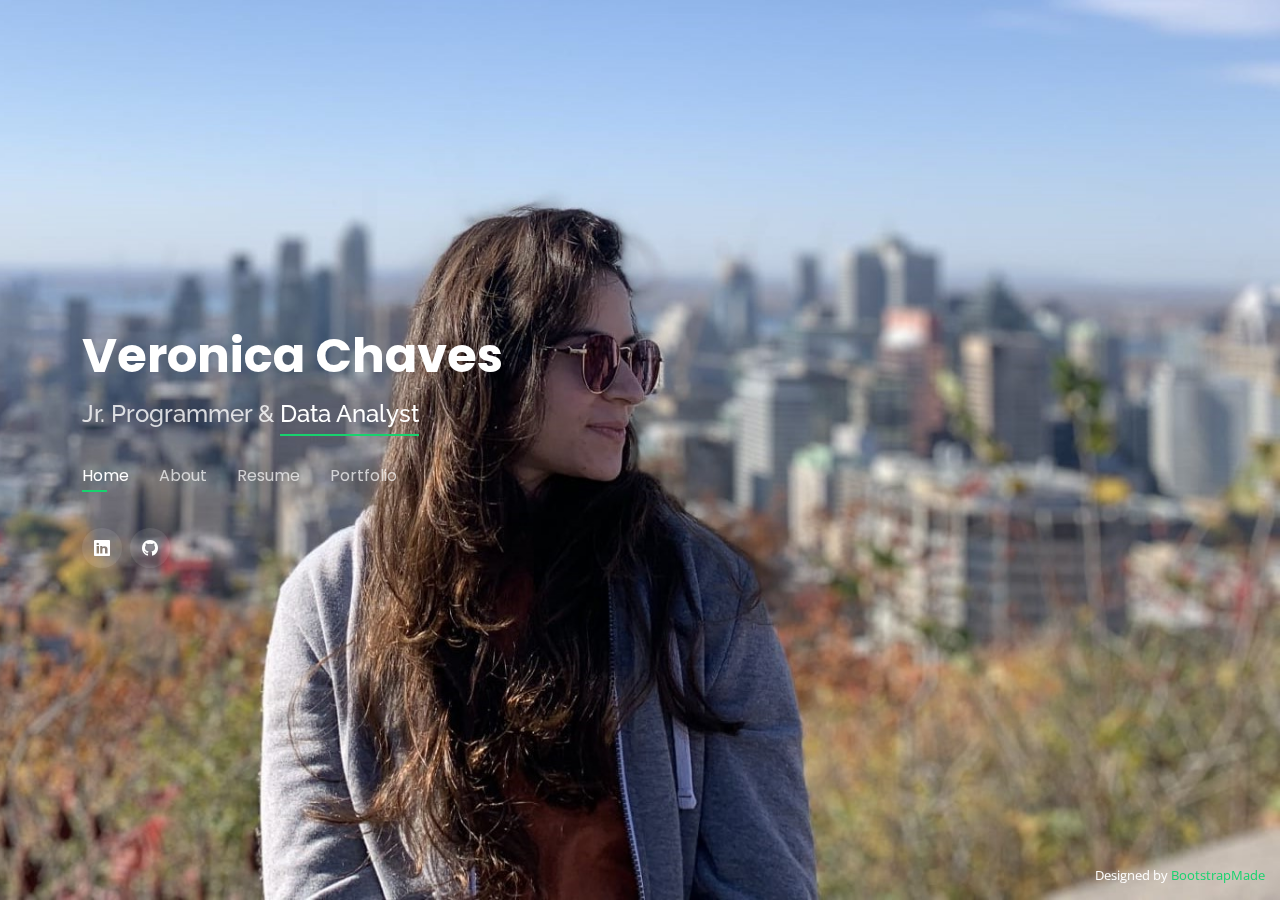
<file: index.html>
<!DOCTYPE html>
<html lang="en">

<head>
  <meta charset="utf-8">
  <meta content="width=device-width, initial-scale=1.0" name="viewport">

  <title>Veronica Chaves</title>
  <meta content="" name="description">
  <meta content="" name="keywords">

  <!-- Favicons -->
  <link href="assets/img/V_png.png" rel="icon">
  <link href="assets/img/V_png.png" rel="apple-touch-icon">

  <!-- Google Fonts -->
  <link href="https://fonts.googleapis.com/css?family=Open+Sans:300,300i,400,400i,600,600i,700,700i|Raleway:300,300i,400,400i,500,500i,600,600i,700,700i|Poppins:300,300i,400,400i,500,500i,600,600i,700,700i" rel="stylesheet">

  <!-- Vendor CSS Files -->
  <link href="assets/vendor/bootstrap/css/bootstrap.min.css" rel="stylesheet">
  <link href="assets/vendor/bootstrap-icons/bootstrap-icons.css" rel="stylesheet">
  <link href="assets/vendor/boxicons/css/boxicons.min.css" rel="stylesheet">
  <link href="assets/vendor/glightbox/css/glightbox.min.css" rel="stylesheet">
  <link href="assets/vendor/remixicon/remixicon.css" rel="stylesheet">
  <link href="assets/vendor/swiper/swiper-bundle.min.css" rel="stylesheet">


  <!-- Template Main CSS File -->
  <link href="assets/css/style.css" rel="stylesheet">

  <!-- =======================================================
  * Template Name: Personal
  * Updated: Sep 18 2023 with Bootstrap v5.3.2
  * Template URL: https://bootstrapmade.com/personal-free-resume-bootstrap-template/
  * Author: BootstrapMade.com
  * License: https://bootstrapmade.com/license/
  ======================================================== -->
</head>

<body>

  <!-- ======= Header ======= -->
  <header id="header">
    <div class="container">

      <h1><a href="index.html">Veronica Chaves</a></h1>
      <!-- Uncomment below if you prefer to use an image logo -->
      <!-- <a href="index.html" class="mr-auto"><img src="assets/img/logo.png" alt="" class="img-fluid"></a> -->
      <h2>Jr. Programmer & <span>Data Analyst</span> </h2>

      <nav id="navbar" class="navbar">
        <ul>
          <li><a class="nav-link active" href="#header">Home</a></li>
          <li><a class="nav-link" href="#about">About</a></li>
          <li><a class="nav-link" href="#resume">Resume</a></li>
          <li><a class="nav-link" href="#portfolio">Portfolio</a></li>
        </ul>
        <i class="bi bi-list mobile-nav-toggle"></i>
      </nav><!-- .navbar -->

      <div class="social-links">
        <a href="https://www.linkedin.com/in/veronica-chaves/" class="linkedin"><i class="bi bi-linkedin"></i></a>
        <a href="https://github.com/verdadenitaliano" class="git"><i class="bi bi-github"></i></a>
      </div>

    </div>
  </header><!-- End Header -->

  <!-- ======= About Section ======= -->
  <section id="about" class="about">

    <!-- ======= About Me ======= -->
    <div class="about-me container">

      <div class="section-title">
        <h2>About</h2>
        <p>More about me</p>
      </div>

      <div class="row">
        <div class="col-lg-4" data-aos="fade-right">
          <img src="assets/img/vero_new.jpg" class="img-fluid" alt="">
        </div>
        <div class="col-lg-8 pt-4 pt-lg-0 content" data-aos="fade-left">
          <h3>Technology Information Analyst</h3>
          <p class="fst-italic">
          Junior Programmer Analyst in multiple languages and technologies. 
          Problem solver, committed to lifelong learning and improvement. 
          Passionate about reasearching, crafting solutions and fostering teamwork. 
          Ready to tackle new challenges.
          </p>
          <div class="row">
            <div class="col-lg-6">
              <ul>
                <li><i class="bi bi-chevron-right"></i> <strong>Data Analysis</strong></li>
                <li><i class="bi bi-chevron-right"></i> <strong>Software Development</strong></li>
                <li><i class="bi bi-chevron-right"></i> <strong>Database Administration</strong></li>
                <li><i class="bi bi-chevron-right"></i> <strong>Quality Assurance</strong></li>
              </ul>
            </div>
            <div class="col-lg-6">
              <ul>
                <li><i class="bi bi-chevron-right"></i> <strong>Email:</strong> <span>jvchavesrestrepo@hotmail.com</span></li>
                <li><i class="bi bi-chevron-right"></i> <strong>Phone:</strong> <span>438-929-6026</span></li>
                <li><i class="bi bi-chevron-right"></i> <strong>City:</strong> <span>Montreal</span></li>
                <li><i class="bi bi-chevron-right"></i> <strong>Degree:</strong> <span>Bachelor/AEC</span></li>
              </ul>
            </div>
          </div>
          <p>
            My customer service expertise sets me apart in the tech industry. 
            I understand the importance of listening to clients' needs, addressing their concerns, 
            and providing them with the best possible support. 
          <br>
          <br>
            My approach is not just technical but also ensuring a positive and seamless experience for users.
            My curiosity drives me to explore deeply, and my adaptability and teamwork ensure I thrive in dynamic environments.
          </p>
        </div>
      </div>

    </div><!-- End About Me -->

    <!-- ======= Counts ======= -->
    <div class="counts container">

      <div class="row">

        <div class="col-lg-3 col-md-6">
          <div class="count-box">
            <i class="bi bi-emoji-smile"></i>
            <span data-purecounter-start="8" data-purecounter-end="5" data-purecounter-duration="1" class="purecounter"></span>
            <p>Python, C#, JavaScript, React, Golang, Java, Android</p>
          </div>
        </div>

        <div class="col-lg-3 col-md-6 mt-5 mt-md-0">
          <div class="count-box">
            <i class="bi bi-journal-richtext"></i>
            <span data-purecounter-start="10" data-purecounter-end="4" data-purecounter-duration="1" class="purecounter"></span>
            <p>MSSQL, MySQL, MongoDB, Firebase</p>
          </div>
        </div>

        <div class="col-lg-3 col-md-6 mt-5 mt-lg-0">
          <div class="count-box">
            <i class="bi bi-headset"></i>
            <span data-purecounter-start="5" data-purecounter-end="3" data-purecounter-duration="1" class="purecounter"></span>
            <p>Trilingual: 
              <br>
              English, French, Spanish</p>
          </div>
        </div>

        <div class="col-lg-3 col-md-6 mt-5 mt-lg-0">
          <div class="count-box">
            <i class="bi bi-list"></i>
            <span data-purecounter-start="20" data-purecounter-end="4" data-purecounter-duration="1" class="purecounter"></span>
            <p>Resources: 
              <br>
              Git, Restful API, Agil, Scrum</p>
          </div>
        </div>

      </div>

    </div><!-- End Counts -->

    <!-- ======= Testimonials ======= -->
    <div class="testimonials container">

      <div class="section-title">
        <h2>Quotes</h2>
      </div>

      <div class="testimonials-slider swiper" data-aos="fade-up" data-aos-delay="10000">
        <div class="swiper-wrapper">

          <div class="swiper-slide">
            <div class="testimonial-item">
              <p>
                <i class="bx bxs-quote-alt-left quote-icon-left"></i>
                Mental models influence your thinking, problem-solving approach, 
                and your ability to discern relevant information while disregarding the irrelevant. These mental models constitute your cognitive skillset.
                <i class="bx bxs-quote-alt-right quote-icon-right"></i>
              </p>
              <h3>Mental Models</h3>
            </div>
          </div><!-- End testimonial item -->

          <div class="swiper-slide">
            <div class="testimonial-item">
              <p>
                <i class="bx bxs-quote-alt-left quote-icon-left"></i>
                Double loop learning involves updating your views based on new evidence and experiences, while single loop learning entails repeating the same mistakes. 
                Embrace double loop learning by reflecting on experiences, gathering fresh data, and actively seeking feedback.
                <i class="bx bxs-quote-alt-right quote-icon-right"></i>
              </p>
              <h3>Learning from experience and reflection </h3>
            </div>
          </div><!-- End testimonial item -->

          <div class="swiper-slide">
            <div class="testimonial-item">
              <p>
                <i class="bx bxs-quote-alt-left quote-icon-left"></i>
                If you know the first principles of something, you can build the rest of your knowledge around them to produce something new.
                <i class="bx bxs-quote-alt-right quote-icon-right"></i>
              </p>
              <h3>First principles thinking</h3>
            </div>
          </div><!-- End testimonial item -->
        </div>
        <div class="swiper-pagination"></div>
      </div>
      <div class="owl-carousel testimonials-carousel">
      </div>
    </div><!-- End Testimonials  -->

  </section><!-- End About Section -->

  <!-- ======= Resume Section ======= -->
  <section id="resume" class="resume">
    <div class="container">

      <div class="section-title">
        <h2>Resume</h2>
      </div>

      <div class="d-flex align-items-center">

        <a href="./CV_Veronica_Chaves.pdf" class="btn btn-primary rounded" target="_blank">Download CV</a>

      </div>

      <div class="row">
        <div class="col-lg-6">
          <h3 class="resume-title">Sumary</h3>
          <div class="resume-item pb-0">
            <h4>Veronica Chaves</h4>
            <p><em>I'm a self-driven analyst with strong multitasking abilities, 
              adept at handling multiple priorities with precision and attention to detail. 
              With over 5 years of experience in the airline industry, 
              I've demonstrated my capability to excel both independently and collaboratively within a team.</em></p>
            <p>
            <ul>
              <li>Montreal, CA</li>
              <li>(438) 438-929-6026</li>
              <li>veronicachavesrestrepo@gmail.com</li>
            </ul>
            </p>
          </div>

          <h3 class="resume-title">Education</h3>
          <div class="resume-item">
            <h4>AEC Technology Information Programmer Analyst </h4>
            <h5>2022 - 2023</h5>
            <p><em>La Salle College, Montreal, CA</em></p>
            <p>Locate, collect and analyze data on the information processing needs of users; 
              to carry out data modeling and processing to develop applications.</p>
          </div>
          <div class="resume-item">
            <h4>Bachelor of Modern Languages</h4>
            <h5>2016 - 2020</h5>
            <p><em>EAN University, Bogota, CO</em></p>
            <p>Assertive and communicative people with critical thinking; affinity for reading, verbal and written communication; 
              with a special interest in knowing and understanding their own language and other foreign languages and their cultures</p>
          </div>
        </div>
        <div class="col-lg-6">
          <h3 class="resume-title">Professional Experience</h3>
          <div class="resume-item">
            <h4>Customer Service Representative</h4>
            <h5>Jan 2023 - Present</h5>
            <p><em>i2c inc, Montreal, CA </em></p>
            <p>
            <ul>
              <li>Provide customer support to consumer cardholders through phone and email.</li>
              <li>Efficient comunication with relevant groups and timely reports to responsecustomer inquiries.</li>
              <li>Analize and troubleshooting reported issues on call, following SOP's and stayingabreast with regulations and best practices.</li>
            </ul>
            </p>
          </div>
          <div class="resume-item">
            <h4>Regional Pricing Analyst - MIDAME</h4>
            <h5>2019 - 2021</h5>
            <p><em>AIRFRANCE KLM, Bogota, CO</em></p>
            <p>
            <ul>
              <li>Participated in the definition of fares levels and conditions according to thedistribution channels and improved the existing processes.</li>
              <li>Developed successful pricing strategies to increase revenue and market shares.</li>
              <li>Analyze market dynamics, competitors strategies and perform benchmarks.</li>
              <li>Effectively communicate pricing strategy to management and markets.</li>
            </ul>
            </p>
          </div>
        </div>
      </div>

    </div>
  </section><!-- End Resume Section -->

 <!-- ======= Portfolio Section ======= -->
  <section id="portfolio" class="portfolio">
    <div class="container">

      <div class="section-title">
        <h2>Portfolio</h2>
      </div>

      <div class="row">
        <div class="col-lg-12 d-flex justify-content-center">
          <ul id="portfolio-flters">
            <li data-filter="*" class="filter-active">All</li>
            <li data-filter=".filter-app">App</li>
            <li data-filter=".filter-web">Web</li>
          </ul>
        </div>
      </div>

      <div class="row portfolio-container">

        <div class="col-lg-4 col-md-6 portfolio-item filter-app">
          <div class="portfolio-wrap">
            <img src="assets/img/portfolio/grocery_receipt.png" class="img-fluid" alt="">
            <div class="portfolio-info">
              <h4>Receipt Image-Text Recognition</h4>
              <p>Python, FastAPI</p>
              <div class="portfolio-links">
                <a href="assets/img/portfolio/grocery_receipt.png" data-gallery="portfolioGallery" class="portfolio-lightbox" title="Image-Text Recognition"><i class="bx bx-plus"></i></a>
                <a href="portfolio-details.html" data-gallery="portfolioDetailsGallery" data-glightbox="type: external" class="portfolio-details-lightbox" title="Portfolio Details"><i class="bx bx-link"></i></a>
              </div>
            </div>
          </div>
        </div>

        <div class="col-lg-4 col-md-6 portfolio-item filter-web">
          <div class="portfolio-wrap">
            <img src="assets/img/portfolio/expenses.jpg" class="img-fluid" alt="">
            <div class="portfolio-info">
              <h4>Grocery Expenses Calculation</h4>
              <p>React JS, HTML, CSS</p>
              <div class="portfolio-links">
                <a href="assets/img/portfolio/expenses.jpg" data-gallery="portfolioGallery" class="portfolio-lightbox" title="Grocery Calculation"><i class="bx bx-plus"></i></a>
                <a href="portfolio-details.html" data-gallery="portfolioDetailsGallery" data-glightbox="type: external" class="portfolio-details-lightbox" title="Portfolio Details"><i class="bx bx-link"></i></a>
              </div>
            </div>
          </div>
        </div>

        <div class="col-lg-4 col-md-6 portfolio-item filter-app">
          <div class="portfolio-wrap">
            <img src="assets/img/portfolio/student_portal.png" class="img-fluid" alt="">
            <div class="portfolio-info">
              <h4>Student Management Portal</h4>
              <p>C#, MSSQL</p>
              <div class="portfolio-links">
                <a href="assets/img/portfolio/portfolio-3.jpg" data-gallery="portfolioGallery" class="portfolio-lightbox" title="Student Portal"><i class="bx bx-plus"></i></a>
                <a href="portfolio-details.html" data-gallery="portfolioDetailsGallery" data-glightbox="type: external" class="portfolio-details-lightbox" title="Portfolio Details"><i class="bx bx-link"></i></a>
              </div>
            </div>
          </div>
        </div>

        <div class="col-lg-4 col-md-6 portfolio-item filter-web">
          <div class="portfolio-wrap">
            <img src="assets/img/portfolio/stock_tracker.png" class="img-fluid" alt="">
            <div class="portfolio-info">
              <h4>Stock Tracker</h4>
              <p>React JS, Golang</p>
              <div class="portfolio-links">
                <a href="assets/img/portfolio/stock_tracker.png" data-gallery="portfolioGallery" class="portfolio-lightbox" title="Stock Tracker"><i class="bx bx-plus"></i></a>
                <a href="portfolio-details.html" data-gallery="portfolioDetailsGallery" data-glightbox="type: external" class="portfolio-details-lightbox" title="Portfolio Details"><i class="bx bx-link"></i></a>
              </div>
            </div>
          </div>
        </div>

        <div class="col-lg-4 col-md-6 portfolio-item filter-app">
          <div class="portfolio-wrap">
            <img src="assets/img/portfolio/bankify.png" class="img-fluid" alt="">
            <div class="portfolio-info">
              <h4>Bankify</h4>
              <p>Java, XML, Android Studio</p>
              <div class="portfolio-links">
                <a href="assets/img/portfolio/bankify.png" data-gallery="portfolioGallery" class="portfolio-lightbox" title="Bankify"><i class="bx bx-plus"></i></a>
                <a href="portfolio-details.html" data-gallery="portfolioDetailsGallery" data-glightbox="type: external" class="portfolio-details-lightbox" title="Portfolio Details"><i class="bx bx-link"></i></a>
              </div>
            </div>
          </div>
        </div>

        <div class="col-lg-4 col-md-6 portfolio-item filter-app">
          <div class="portfolio-wrap">
            <img src="assets/img/portfolio/race_game.png" class="img-fluid" alt="">
            <div class="portfolio-info">
              <h4>Retro game</h4>
              <p>C++</p>
              <div class="portfolio-links">
                <a href="assets/img/portfolio/race_game.png" data-gallery="portfolioGallery" class="portfolio-lightbox" title="Retro Game"><i class="bx bx-plus"></i></a>
                <a href="portfolio-details.html" data-gallery="portfolioDetailsGallery" data-glightbox="type: external" class="portfolio-details-lightbox" title="Portfolio Details"><i class="bx bx-link"></i></a>
              </div>
            </div>
          </div>
        </div>
        
      </div>
    </div>
  </section><!-- End Portfolio Section -->

  <div class="credits">
    <!-- All the links in the footer should remain intact. -->
    <!-- You can delete the links only if you purchased the pro version. -->
    <!-- Licensing information: https://bootstrapmade.com/license/ -->
    <!-- Purchase the pro version with working PHP/AJAX contact form: https://bootstrapmade.com/personal-free-resume-bootstrap-template/ -->
    Designed by <a href="https://bootstrapmade.com/">BootstrapMade</a>
  </div>

  <!-- Vendor JS Files -->
  <script src="assets/vendor/purecounter/purecounter_vanilla.js"></script>
  <script src="assets/vendor/bootstrap/js/bootstrap.bundle.min.js"></script>
  <script src="assets/vendor/glightbox/js/glightbox.min.js"></script>
  <script src="assets/vendor/isotope-layout/isotope.pkgd.min.js"></script>
  <script src="assets/vendor/swiper/swiper-bundle.min.js"></script>
  <script src="assets/vendor/waypoints/noframework.waypoints.js"></script>
  <script src="assets/vendor/php-email-form/validate.js"></script>

  <!-- Template Main JS File -->
  <script src="assets/js/main.js"></script>

</body>

</html>
</file>
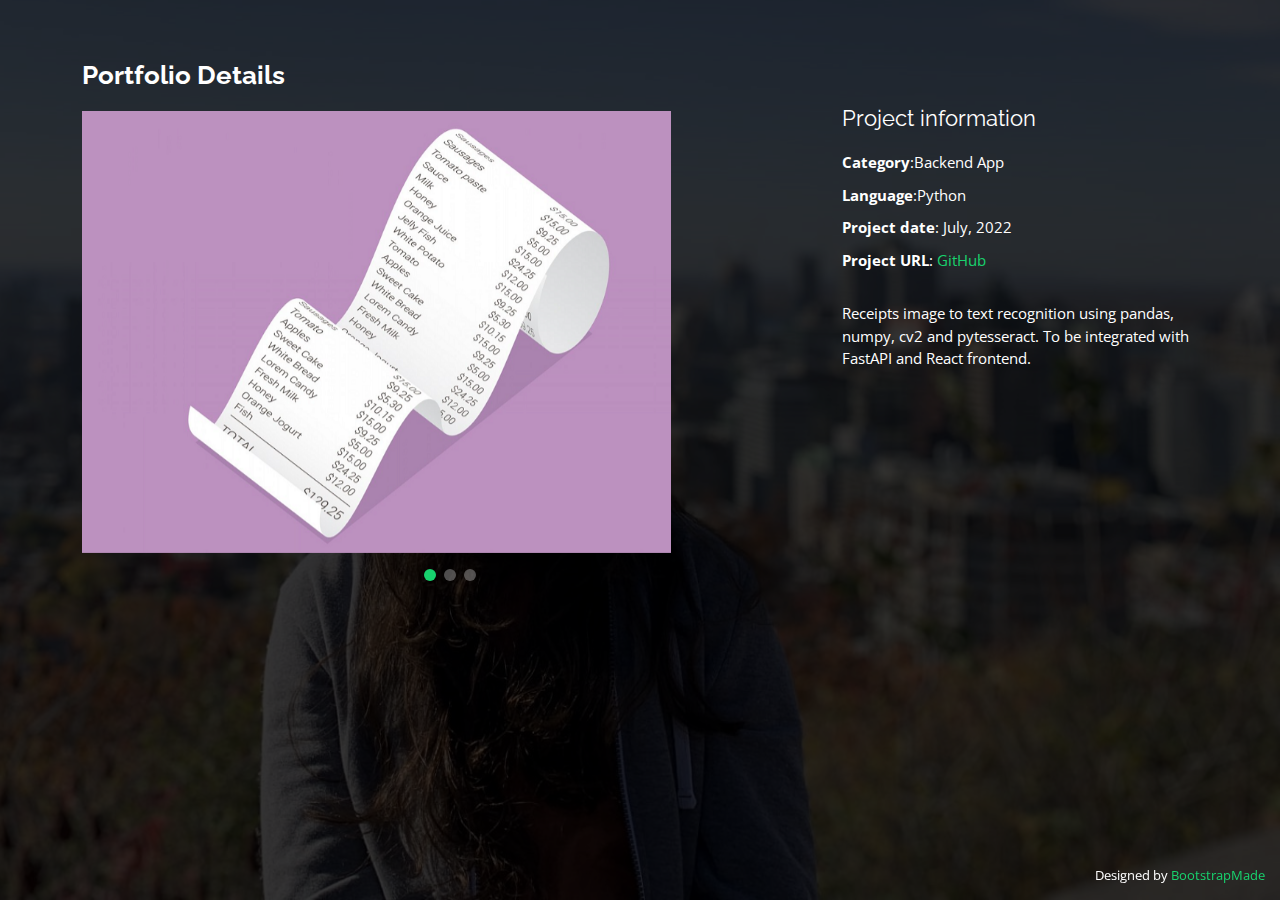
<file: portfolio-details.html>
<!DOCTYPE html>
<html lang="en">

<head>
  <meta charset="utf-8">
  <meta content="width=device-width, initial-scale=1.0" name="viewport">

  <title>Veronica Chaves</title>
  <meta content="" name="description">
  <meta content="" name="keywords">

  <!-- Favicons -->
  <link href="assets/img/V_png.png" rel="icon">
  <link href="assets/img/V_png.png" rel="v_icon">

  <!-- Google Fonts -->
  <link href="https://fonts.googleapis.com/css?family=Open+Sans:300,300i,400,400i,600,600i,700,700i|Raleway:300,300i,400,400i,500,500i,600,600i,700,700i|Poppins:300,300i,400,400i,500,500i,600,600i,700,700i" rel="stylesheet">

  <!-- Vendor CSS Files -->
  <link href="assets/vendor/bootstrap/css/bootstrap.min.css" rel="stylesheet">
  <link href="assets/vendor/bootstrap-icons/bootstrap-icons.css" rel="stylesheet">
  <link href="assets/vendor/boxicons/css/boxicons.min.css" rel="stylesheet">
  <link href="assets/vendor/glightbox/css/glightbox.min.css" rel="stylesheet">
  <link href="assets/vendor/remixicon/remixicon.css" rel="stylesheet">
  <link href="assets/vendor/swiper/swiper-bundle.min.css" rel="stylesheet">

  <!-- Template Main CSS File -->
  <link href="assets/css/style.css" rel="stylesheet">

  <!-- =======================================================
  * Template Name: Personal
  * Updated: Sep 18 2023 with Bootstrap v5.3.2
  * Template URL: https://bootstrapmade.com/personal-free-resume-bootstrap-template/
  * Author: BootstrapMade.com
  * License: https://bootstrapmade.com/license/
  ======================================================== -->
</head>

<body>

  <main id="main">

    <!-- ======= Portfolio Details ======= -->
    <div id="portfolio-details" class="portfolio-details">
      <div class="container">

        <div class="row">

          <div class="col-lg-8">
            <h2 class="portfolio-title">Portfolio Details</h2>

            <div class="portfolio-details-slider swiper">
              <div class="swiper-wrapper align-items-center">

                <div class="swiper-slide">
                  <img src="assets/img/portfolio/grocery_receipt.png" alt="" width="80%">
                </div>

                <div class="swiper-slide">
                  <img src="assets/img/portfolio/expenses.jpg" alt="" width="80%">
                </div>

                <div class="swiper-slide">
                  <img src="assets/img/portfolio/student_portal.png" alt="" width="80%">
                </div>

              </div>
              <div class="swiper-pagination"></div>
            </div>

          </div>

          <div class="col-lg-4 portfolio-info">
            <h3>Project information</h3>
            <ul>
              <li><strong>Category</strong>:Backend App</li>
              <li><strong>Language</strong>:Python</li>
              <li><strong>Project date</strong>: July, 2022</li>
              <li><strong>Project URL</strong>: <a href="https://github.com/verdadenitaliano/divide.me">GitHub</a></li>
            </ul>
            
            <p>
              Receipts image to text recognition using pandas, numpy, cv2 and pytesseract. To be integrated with FastAPI and React frontend.
            </p>
          </div>

        </div>

      </div>
    </div><!-- End Portfolio Details -->

  </main><!-- End #main -->

  <div class="credits">
    <!-- All the links in the footer should remain intact. -->
    <!-- You can delete the links only if you purchased the pro version. -->
    <!-- Licensing information: https://bootstrapmade.com/license/ -->
    <!-- Purchase the pro version with working PHP/AJAX contact form: https://bootstrapmade.com/personal-free-resume-bootstrap-template/ -->
    Designed by <a href="https://bootstrapmade.com/">BootstrapMade</a>
  </div>

  <!-- Vendor JS Files -->
  <script src="assets/vendor/purecounter/purecounter_vanilla.js"></script>
  <script src="assets/vendor/bootstrap/js/bootstrap.bundle.min.js"></script>
  <script src="assets/vendor/glightbox/js/glightbox.min.js"></script>
  <script src="assets/vendor/isotope-layout/isotope.pkgd.min.js"></script>
  <script src="assets/vendor/swiper/swiper-bundle.min.js"></script>
  <script src="assets/vendor/waypoints/noframework.waypoints.js"></script>
  <script src="assets/vendor/php-email-form/validate.js"></script>

  <!-- Template Main JS File -->
  <script src="assets/js/main.js"></script>

</body>

</html>
</file>
<file: assets/css/style.css>
/**
* Template Name: Personal
* Updated: Sep 18 2023 with Bootstrap v5.3.2
* Template URL: https://bootstrapmade.com/personal-free-resume-bootstrap-template/
* Author: BootstrapMade.com
* License: https://bootstrapmade.com/license/
*/

/*--------------------------------------------------------------
# General
--------------------------------------------------------------*/
body {
  font-family: "Open Sans", sans-serif;
  background-color: #040404;
  color: #fff;
  position: relative;
  background: transparent;
}

body::before {
  content: "";
  position: fixed;
  background: #040404 url("../img/vero-bg_right.jpeg") top right no-repeat;
  background-size: cover;
  left: 0;
  right: 0;
  top: 0;
  height: 100vh;
  z-index: -1;
}

@media (min-width: 1024px) {
  body::before {
    background-attachment: fixed;
  }
}

a {
  color: #18d26e;
  text-decoration: none;
}

a:hover {
  color: #35e888;
  text-decoration: none;
}

h1,
h2,
h3,
h4,
h5,
h6 {
  font-family: "Raleway", sans-serif;
}

/*--------------------------------------------------------------
# Header
--------------------------------------------------------------*/
#header {
  transition: ease-in-out 0.3s;
  position: relative;
  height: 100vh;
  display: flex;
  align-items: center;
  z-index: 997;
  overflow-y: auto;
}

#header * {
  transition: ease-in-out 0.3s;
}

#header h1 {
  font-size: 48px;
  margin: 0;
  padding: 0;
  line-height: 1;
  font-weight: 700;
  font-family: "Poppins", sans-serif;
}

#header h1 a,
#header h1 a:hover {
  color: #fff;
  line-height: 1;
  display: inline-block;
}

#header h2 {
  font-size: 24px;
  margin-top: 20px;
  color: rgba(255, 255, 255, 0.8);
}

#header h2 span {
  color: #fff;
  border-bottom: 2px solid #18d26e;
  padding-bottom: 6px;
}

#header img {
  padding: 0;
  margin: 0;
}

#header .social-links {
  margin-top: 40px;
  display: flex;
}

#header .social-links a {
  font-size: 16px;
  display: flex;
  justify-content: center;
  align-items: center;
  background: rgba(255, 255, 255, 0.1);
  color: #fff;
  line-height: 1;
  margin-right: 8px;
  border-radius: 50%;
  width: 40px;
  height: 40px;
}

#header .social-links a:hover {
  background: #18d26e;
}

@media (max-width: 992px) {
  #header h1 {
    font-size: 36px;
  }

  #header h2 {
    font-size: 20px;
    line-height: 30px;
  }

  #header .social-links {
    margin-top: 15px;
  }

  #header .container {
    display: flex;
    flex-direction: column;
    align-items: center;
  }
}

/* Header Top */
#header.header-top {
  height: 80px;
  position: fixed;
  left: 0;
  top: 0;
  right: 0;
  background: rgba(0, 0, 0, 0.9);
}

#header.header-top .social-links,
#header.header-top h2 {
  display: none;
}

#header.header-top h1 {
  margin-right: auto;
  font-size: 36px;
}

#header.header-top img {
  max-height: 60px;
  margin-right: 20px !important;
}

#header.header-top .container {
  display: flex;
  align-items: center;
}

#header.header-top .navbar {
  margin: 0;
}

@media (max-width: 768px) {
  #header.header-top {
    height: 60px;
  }

  #header.header-top h1 {
    font-size: 26px;
  }
}

/*--------------------------------------------------------------
# Navigation Menu
--------------------------------------------------------------*/
/**
* Desktop Navigation 
*/
.navbar {
  padding: 0;
  margin-top: 35px;
}

.navbar ul {
  margin: 0;
  padding: 0;
  display: flex;
  list-style: none;
  align-items: center;
}

.navbar li {
  position: relative;
}

.navbar li+li {
  margin-left: 30px;
}

.navbar a,
.navbar a:focus {
  display: flex;
  align-items: center;
  justify-content: space-between;
  padding: 0;
  font-family: "Poppins", sans-serif;
  font-size: 16px;
  font-weight: 400;
  color: rgba(255, 255, 255, 0.7);
  white-space: nowrap;
  transition: 0.3s;
}

.navbar a i,
.navbar a:focus i {
  font-size: 12px;
  line-height: 0;
  margin-left: 5px;
}

.navbar a:before {
  content: "";
  position: absolute;
  width: 0;
  height: 2px;
  bottom: -4px;
  left: 0;
  background-color: #18d26e;
  visibility: hidden;
  width: 0px;
  transition: all 0.3s ease-in-out 0s;
}

.navbar a:hover:before,
.navbar li:hover>a:before,
.navbar .active:before {
  visibility: visible;
  width: 25px;
}

.navbar a:hover,
.navbar .active,
.navbar .active:focus,
.navbar li:hover>a {
  color: #fff;
}

/**
* Mobile Navigation 
*/
.mobile-nav-toggle {
  color: #fff;
  font-size: 28px;
  cursor: pointer;
  display: none;
  line-height: 0;
  transition: 0.5s;
  position: fixed;
  right: 15px;
  top: 15px;
}

@media (max-width: 991px) {
  .mobile-nav-toggle {
    display: block;
  }

  .navbar ul {
    display: none;
  }
}

.navbar-mobile {
  position: fixed;
  overflow: hidden;
  top: 0;
  right: 0;
  left: 0;
  bottom: 0;
  background: rgba(0, 0, 0, 0.9);
  transition: 0.3s;
  z-index: 999;
  margin-top: 0;
}

.navbar-mobile .mobile-nav-toggle {
  position: absolute;
  top: 15px;
  right: 15px;
}

.navbar-mobile ul {
  display: block;
  position: absolute;
  top: 55px;
  right: 15px;
  bottom: 45px;
  left: 15px;
  padding: 10px 0;
  overflow-y: auto;
  transition: 0.3s;
  border: 2px solid rgba(255, 255, 255, 0.2);
}

.navbar-mobile li {
  padding: 12px 20px;
}

.navbar-mobile li+li {
  margin: 0;
}

.navbar-mobile a,
.navbar-mobile a:focus {
  font-size: 16px;
  position: relative;
}

/*--------------------------------------------------------------
# Sections General
--------------------------------------------------------------*/
section {
  overflow: hidden;
  position: absolute;
  width: 100%;
  top: 140px;
  bottom: 100%;
  opacity: 0;
  transition: ease-in-out 0.4s;
  z-index: 2;
}

section.section-show {
  top: 100px;
  bottom: auto;
  opacity: 1;
  padding-bottom: 45px;
}

section .container {
  background: rgba(0, 0, 0, 0.9);
  padding: 30px;
}

@media (max-width: 768px) {
  section {
    top: 120px;
  }

  section.section-show {
    top: 80px;
  }
}

.section-title h2 {
  font-size: 14px;
  font-weight: 500;
  padding: 0;
  line-height: 1px;
  margin: 0 0 20px 0;
  letter-spacing: 2px;
  text-transform: uppercase;
  color: #aaaaaa;
  font-family: "Poppins", sans-serif;
}

.section-title h2::after {
  content: "";
  width: 120px;
  height: 1px;
  display: inline-block;
  background: #4ceb95;
  margin: 4px 10px;
}

.section-title p {
  margin: 0;
  margin: -15px 0 15px 0;
  font-size: 36px;
  font-weight: 700;
  text-transform: uppercase;
  font-family: "Poppins", sans-serif;
  color: #fff;
}

/*--------------------------------------------------------------
# About
--------------------------------------------------------------*/
.about-me .content h3 {
  font-weight: 700;
  font-size: 26px;
  color: #18d26e;
}

.about-me .content ul {
  list-style: none;
  padding: 0;
}

.about-me .content ul li {
  margin-bottom: 20px;
  display: flex;
  align-items: center;
}

.about-me .content ul strong {
  margin-right: 10px;
}

.about-me .content ul i {
  font-size: 16px;
  margin-right: 5px;
  color: #18d26e;
  line-height: 0;
}

.about-me .content p:last-child {
  margin-bottom: 0;
}

/*--------------------------------------------------------------
# Counts
--------------------------------------------------------------*/
.counts {
  padding: 70px 0 60px;
}

.counts .count-box {
  padding: 30px 30px 25px 30px;
  width: 100%;
  position: relative;
  text-align: center;
  background: rgba(255, 255, 255, 0.08);
}

.counts .count-box i {
  position: absolute;
  top: -25px;
  left: 50%;
  transform: translateX(-50%);
  font-size: 24px;
  background: rgba(255, 255, 255, 0.1);
  padding: 12px;
  color: #18d26e;
  border-radius: 50px;
  line-height: 0;
}

.counts .count-box span {
  font-size: 36px;
  display: block;
  font-weight: 600;
  color: #fff;
}

.counts .count-box p {
  padding: 0;
  margin: 0;
  font-family: "Raleway", sans-serif;
  font-size: 14px;
}

/*--------------------------------------------------------------
# Skills
--------------------------------------------------------------*/
.skills .progress {
  height: 60px;
  display: block;
  background: none;
  border-radius: 0;
}

.skills .progress .skill {
  padding: 10px 0;
  margin: 0;
  text-transform: uppercase;
  display: block;
  font-weight: 600;
  font-family: "Poppins", sans-serif;
  color: #fff;
}

.skills .progress .skill .val {
  float: right;
  font-style: normal;
}

.skills .progress-bar-wrap {
  background: rgba(255, 255, 255, 0.2);
}

.skills .progress-bar {
  width: 1px;
  height: 10px;
  transition: 0.9s;
  background-color: #18d26e;
}

/*--------------------------------------------------------------
# Interests
--------------------------------------------------------------*/
.interests .icon-box {
  display: flex;
  align-items: center;
  padding: 20px;
  background: rgba(255, 255, 255, 0.08);
  transition: ease-in-out 0.3s;
}

.interests .icon-box i {
  font-size: 32px;
  padding-right: 10px;
  line-height: 1;
}

.interests .icon-box h3 {
  font-weight: 700;
  margin: 0;
  padding: 0;
  line-height: 1;
  font-size: 16px;
  color: #fff;
}

.interests .icon-box:hover {
  background: rgba(255, 255, 255, 0.12);
}

/*--------------------------------------------------------------
# Testimonials
--------------------------------------------------------------*/
.testimonials .testimonials-carousel,
.testimonials .testimonials-slider {
  overflow: hidden;
}

.testimonials .testimonial-item {
  box-sizing: content-box;
  min-height: 320px;
}

.testimonials .testimonial-item .testimonial-img {
  width: 90px;
  border-radius: 50%;
  margin: -40px 0 0 40px;
  position: relative;
  z-index: 2;
  border: 6px solid rgba(255, 255, 255, 0.12);
}

.testimonials .testimonial-item h3 {
  font-size: 18px;
  font-weight: bold;
  margin: 10px 0 5px 45px;
  color: #fff;
}

.testimonials .testimonial-item h4 {
  font-size: 14px;
  color: #999;
  margin: 0 0 0 45px;
}

.testimonials .testimonial-item .quote-icon-left,
.testimonials .testimonial-item .quote-icon-right {
  color: rgba(255, 255, 255, 0.25);
  font-size: 26px;
}

.testimonials .testimonial-item .quote-icon-left {
  display: inline-block;
  left: -5px;
  position: relative;
}

.testimonials .testimonial-item .quote-icon-right {
  display: inline-block;
  right: -5px;
  position: relative;
  top: 10px;
}

.testimonials .testimonial-item p {
  font-style: italic;
  margin: 0 15px 0 15px;
  padding: 20px 20px 60px 20px;
  background: rgba(255, 255, 255, 0.1);
  position: relative;
  border-radius: 6px;
  position: relative;
  z-index: 1;
}

.testimonials .swiper-pagination {
  margin-top: 20px;
  position: relative;
}

.testimonials .swiper-pagination .swiper-pagination-bullet {
  width: 12px;
  height: 12px;
  opacity: 1;
  background-color: rgba(255, 255, 255, 0.3);
}

.testimonials .swiper-pagination .swiper-pagination-bullet-active {
  background-color: #18d26e;
}

/*--------------------------------------------------------------
# Resume
--------------------------------------------------------------*/
.resume .resume-title {
  font-size: 26px;
  font-weight: 700;
  margin-top: 20px;
  margin-bottom: 20px;
  color: #fff;
}

.resume .resume-item {
  padding: 0 0 20px 20px;
  margin-top: -2px;
  border-left: 2px solid rgba(255, 255, 255, 0.2);
  position: relative;
}

.resume .resume-item h4 {
  line-height: 18px;
  font-size: 18px;
  font-weight: 600;
  text-transform: uppercase;
  font-family: "Poppins", sans-serif;
  color: #18d26e;
  margin-bottom: 10px;
}

.resume .resume-item h5 {
  font-size: 16px;
  background: rgba(255, 255, 255, 0.15);
  padding: 5px 15px;
  display: inline-block;
  font-weight: 600;
  margin-bottom: 10px;
}

.resume .resume-item ul {
  padding-left: 20px;
}

.resume .resume-item ul li {
  padding-bottom: 10px;
}

.resume .resume-item:last-child {
  padding-bottom: 0;
}

.resume .resume-item::before {
  content: "";
  position: absolute;
  width: 16px;
  height: 16px;
  border-radius: 50px;
  left: -9px;
  top: 0;
  background: #18d26e;
  border: 2px solid #18d26e;
}

/*--------------------------------------------------------------
# Services
--------------------------------------------------------------*/
.services .icon-box {
  text-align: center;
  background: rgba(204, 204, 204, 0.1);
  padding: 80px 20px;
  transition: all ease-in-out 0.3s;
}

.services .icon-box .icon {
  margin: 0 auto;
  width: 64px;
  height: 64px;
  background: #18d26e;
  border-radius: 5px;
  transition: all 0.3s ease-out 0s;
  display: flex;
  align-items: center;
  justify-content: center;
  margin-bottom: 20px;
  transform-style: preserve-3d;
}

.services .icon-box .icon i {
  color: #fff;
  font-size: 28px;
}

.services .icon-box .icon::before {
  position: absolute;
  content: "";
  left: -8px;
  top: -8px;
  height: 100%;
  width: 100%;
  background: rgba(255, 255, 255, 0.15);
  border-radius: 5px;
  transition: all 0.3s ease-out 0s;
  transform: translateZ(-1px);
}

.services .icon-box h4 {
  font-weight: 700;
  margin-bottom: 15px;
  font-size: 24px;
}

.services .icon-box h4 a {
  color: #fff;
}

.services .icon-box p {
  line-height: 24px;
  font-size: 14px;
  margin-bottom: 0;
}

.services .icon-box:hover {
  background: #18d26e;
  border-color: #18d26e;
}

.services .icon-box:hover .icon {
  background: #fff;
}

.services .icon-box:hover .icon i {
  color: #18d26e;
}

.services .icon-box:hover .icon::before {
  background: #35e888;
}

.services .icon-box:hover h4 a,
.services .icon-box:hover p {
  color: #fff;
}

/*--------------------------------------------------------------
# Portfolio
--------------------------------------------------------------*/
.portfolio .portfolio-item {
  margin-bottom: 30px;
}

.portfolio #portfolio-flters {
  padding: 0;
  margin: 0 auto 15px auto;
  list-style: none;
  text-align: center;
  border-radius: 50px;
  padding: 2px 15px;
}

.portfolio #portfolio-flters li {
  cursor: pointer;
  display: inline-block;
  padding: 8px 16px 10px 16px;
  font-size: 14px;
  font-weight: 600;
  line-height: 1;
  text-transform: uppercase;
  color: #fff;
  background: rgba(255, 255, 255, 0.1);
  margin: 0 3px 10px 3px;
  transition: all 0.3s ease-in-out;
  border-radius: 4px;
}

.portfolio #portfolio-flters li:hover,
.portfolio #portfolio-flters li.filter-active {
  background: #18d26e;
}

.portfolio #portfolio-flters li:last-child {
  margin-right: 0;
}

.portfolio .portfolio-wrap {
  transition: 0.3s;
  position: relative;
  overflow: hidden;
  z-index: 1;
  background: rgba(0, 0, 0, 0.6);
}

.portfolio .portfolio-wrap::before {
  content: "";
  background: rgba(0, 0, 0, 0.6);
  position: absolute;
  left: 30px;
  right: 30px;
  top: 30px;
  bottom: 30px;
  transition: all ease-in-out 0.3s;
  z-index: 2;
  opacity: 0;
}

.portfolio .portfolio-wrap .portfolio-info {
  opacity: 0;
  position: absolute;
  top: 0;
  left: 0;
  right: 0;
  bottom: 0;
  text-align: center;
  z-index: 3;
  transition: all ease-in-out 0.3s;
  display: flex;
  flex-direction: column;
  justify-content: center;
  align-items: center;
}

.portfolio .portfolio-wrap .portfolio-info::before {
  display: block;
  content: "";
  width: 48px;
  height: 48px;
  position: absolute;
  top: 35px;
  left: 35px;
  border-top: 3px solid #fff;
  border-left: 3px solid #fff;
  transition: all 0.5s ease 0s;
  z-index: 9994;
}

.portfolio .portfolio-wrap .portfolio-info::after {
  display: block;
  content: "";
  width: 48px;
  height: 48px;
  position: absolute;
  bottom: 35px;
  right: 35px;
  border-bottom: 3px solid #fff;
  border-right: 3px solid #fff;
  transition: all 0.5s ease 0s;
  z-index: 9994;
}

.portfolio .portfolio-wrap .portfolio-info h4 {
  font-size: 20px;
  color: #fff;
  font-weight: 600;
}

.portfolio .portfolio-wrap .portfolio-info p {
  color: #ffffff;
  font-size: 14px;
  text-transform: uppercase;
  padding: 0;
  margin: 0;
}

.portfolio .portfolio-wrap .portfolio-links {
  text-align: center;
  z-index: 4;
}

.portfolio .portfolio-wrap .portfolio-links a {
  color: #fff;
  margin: 0 2px;
  font-size: 28px;
  display: inline-block;
  transition: 0.3s;
}

.portfolio .portfolio-wrap .portfolio-links a:hover {
  color: #63eda3;
}

.portfolio .portfolio-wrap:hover::before {
  top: 0;
  left: 0;
  right: 0;
  bottom: 0;
  opacity: 1;
}

.portfolio .portfolio-wrap:hover .portfolio-info {
  opacity: 1;
}

.portfolio .portfolio-wrap:hover .portfolio-info::before {
  top: 15px;
  left: 15px;
}

.portfolio .portfolio-wrap:hover .portfolio-info::after {
  bottom: 15px;
  right: 15px;
}

/*--------------------------------------------------------------
# Portfolio Details
--------------------------------------------------------------*/
.portfolio-details {
  padding-top: 40px;
  background: rgba(0, 0, 0, 0.8);
  position: fixed;
  left: 0;
  right: 0;
  top: 0;
  bottom: 0;
  overflow-y: auto;
}

.portfolio-details .container {
  padding-top: 20px;
  padding-bottom: 40px;
}

.portfolio-details .portfolio-title {
  font-size: 26px;
  font-weight: 700;
  margin-bottom: 20px;
}

.portfolio-details .portfolio-info {
  padding-top: 45px;
}

.portfolio-details .portfolio-info h3 {
  font-size: 22px;
  font-weight: 400;
  margin-bottom: 20px;
}

.portfolio-details .portfolio-info ul {
  list-style: none;
  padding: 0;
  font-size: 15px;
}

.portfolio-details .portfolio-info ul li+li {
  margin-top: 10px;
}

.portfolio-details .portfolio-info p {
  font-size: 15px;
  padding: 15px 0 0 0;
}

@media (max-width: 992px) {
  .portfolio-details .portfolio-info {
    padding-top: 20px;
  }
}

.portfolio-details .swiper-pagination {
  margin-top: 20px;
  position: relative;
}

.portfolio-details .swiper-pagination .swiper-pagination-bullet {
  width: 12px;
  height: 12px;
  opacity: 1;
  background-color: rgba(255, 255, 255, 0.3);
}

.portfolio-details .swiper-pagination .swiper-pagination-bullet-active {
  background-color: #18d26e;
}

/*--------------------------------------------------------------
# Contact
--------------------------------------------------------------*/
.contact .info-box {
  color: #444444;
  padding: 20px;
  width: 100%;
  background: rgba(255, 255, 255, 0.08);
}

.contact .info-box i.bx {
  font-size: 24px;
  color: #18d26e;
  border-radius: 50%;
  padding: 14px;
  float: left;
  background: rgba(255, 255, 255, 0.1);
}

.contact .info-box h3 {
  font-size: 20px;
  color: rgba(255, 255, 255, 0.5);
  font-weight: 700;
  margin: 10px 0 8px 68px;
}

.contact .info-box p {
  padding: 0;
  color: #fff;
  line-height: 24px;
  font-size: 14px;
  margin: 0 0 0 68px;
}

.contact .info-box .social-links {
  margin: 5px 0 0 68px;
  display: flex;
}

.contact .info-box .social-links a {
  font-size: 18px;
  display: inline-block;
  color: #fff;
  line-height: 1;
  margin-right: 12px;
  transition: 0.3s;
}

.contact .info-box .social-links a:hover {
  color: #18d26e;
}

.contact .php-email-form {
  padding: 30px;
  background: rgba(255, 255, 255, 0.08);
}

.contact .php-email-form .error-message {
  display: none;
  background: rgba(255, 255, 255, 0.08);
  background: #ed3c0d;
  text-align: left;
  padding: 15px;
  font-weight: 600;
}

.contact .php-email-form .error-message br+br {
  margin-top: 25px;
}

.contact .php-email-form .sent-message {
  display: none;
  background: rgba(255, 255, 255, 0.08);
  background: #18d26e;
  text-align: center;
  padding: 15px;
  font-weight: 600;
}

.contact .php-email-form .loading {
  display: none;
  background: rgba(255, 255, 255, 0.08);
  text-align: center;
  padding: 15px;
}

.contact .php-email-form .loading:before {
  content: "";
  display: inline-block;
  border-radius: 50%;
  width: 24px;
  height: 24px;
  margin: 0 10px -6px 0;
  border: 3px solid #18d26e;
  border-top-color: #eee;
  animation: animate-loading 1s linear infinite;
}

.contact .php-email-form input,
.contact .php-email-form textarea {
  border-radius: 0;
  box-shadow: none;
  font-size: 14px;
  background: rgba(255, 255, 255, 0.08);
  border: 0;
  transition: 0.3s;
  color: #fff;
}

.contact .php-email-form input:focus,
.contact .php-email-form textarea:focus {
  background-color: rgba(255, 255, 255, 0.11);
}

.contact .php-email-form input::-moz-placeholder,
.contact .php-email-form textarea::-moz-placeholder {
  color: rgba(255, 255, 255, 0.3);
  opacity: 1;
}

.contact .php-email-form input::placeholder,
.contact .php-email-form textarea::placeholder {
  color: rgba(255, 255, 255, 0.3);
  opacity: 1;
}

.contact .php-email-form input {
  padding: 10px 15px;
}

.contact .php-email-form textarea {
  padding: 12px 15px;
}

.contact .php-email-form button[type=submit] {
  background: #18d26e;
  border: 0;
  padding: 10px 30px;
  color: #fff;
  transition: 0.4s;
  border-radius: 4px;
}

.contact .php-email-form button[type=submit]:hover {
  background: #15bb62;
}

@keyframes animate-loading {
  0% {
    transform: rotate(0deg);
  }

  100% {
    transform: rotate(360deg);
  }
}

/*--------------------------------------------------------------
# Credits
--------------------------------------------------------------*/
.credits {
  position: fixed;
  right: 0;
  left: 0;
  bottom: 0;
  padding: 15px;
  text-align: right;
  font-size: 13px;
  color: #fff;
  z-index: 999999;
}

@media (max-width: 992px) {
  .credits {
    text-align: center;
    padding: 10px;
    background: rgba(0, 0, 0, 0.8);
  }
}

.credits a {
  color: #18d26e;
  transition: 0.3s;
}

.credits a:hover {
  color: #fff;
}
</file>
